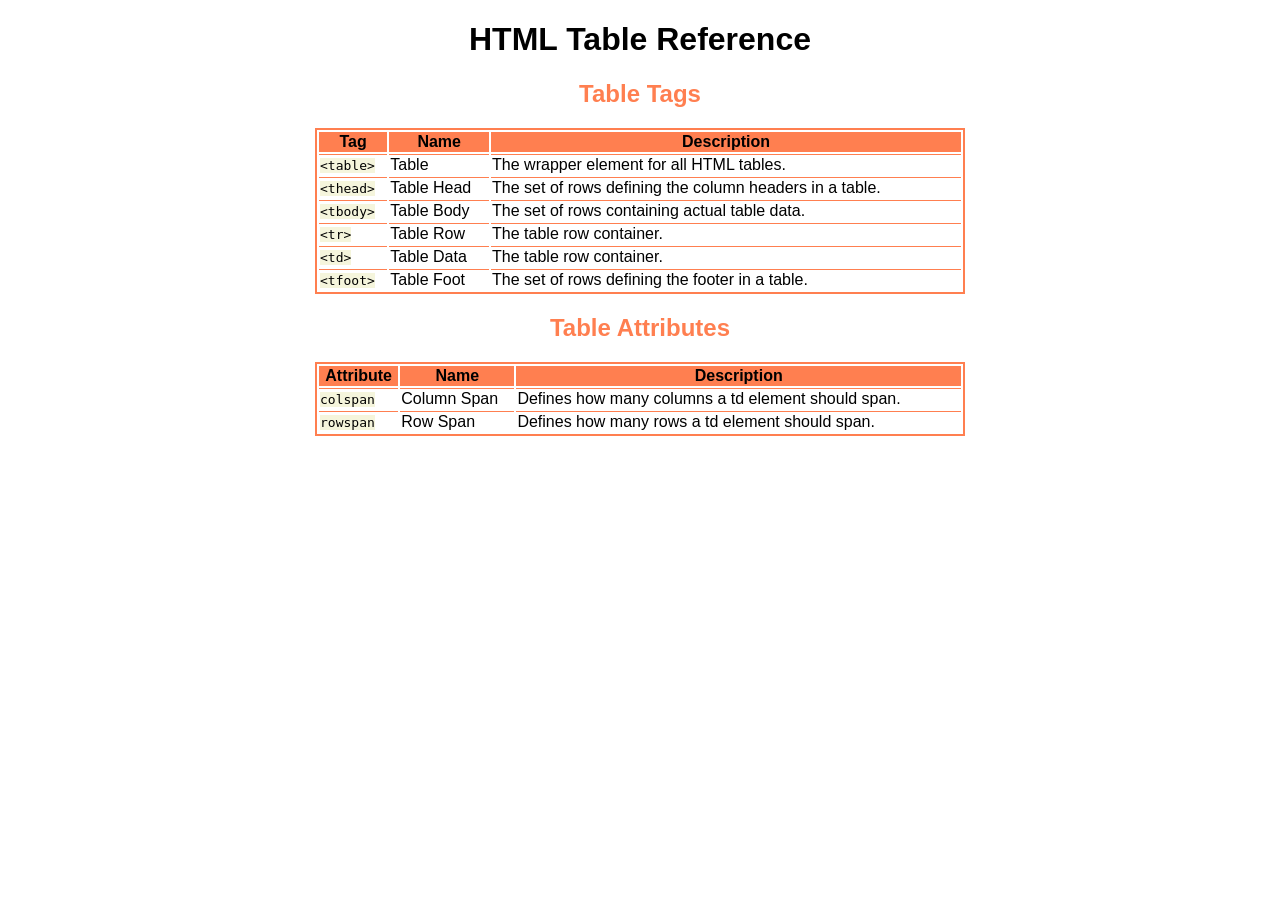
<file: index.html>
<!DOCTYPE html>
<html lang="en">
<head>
  <meta charset="UTF-8">
  <meta http-equiv="X-UA-Compatible" content="IE=edge">
  <meta name="viewport" content="width=device-width, initial-scale=1.0">
  <title>HTML Table Reference</title>
  <link rel="stylesheet" href="./styles.css" type="text/css">
</head>
<body>
  <h1 class="center">HTML Table Reference</h1>
  <h2>Table Tags</h2>
  <table>
    <thead>
      <tr>
        <th>Tag</th>
        <th>Name</th>
        <th>Description</th>
      </tr>
    </thead>
    <tbody>
      <tr>
        <td><span class="code">&lt;table&gt;</span></td>
        <td>Table</td>
        <td>The wrapper element for all HTML tables.</td>
      </tr>
      <tr>
        <td><span class="code">&lt;thead&gt;</span></td>
        <td>Table Head</td>
        <td>The set of rows defining the column headers in a table.</td>
      </tr>
      <tr>
        <td><span class="code">&lt;tbody&gt;</span></td>
        <td>Table Body</td>
        <td>The set of rows containing actual table data.</td>
      </tr>
      <tr>
        <td><span class="code">&lt;tr&gt;</span></td>
        <td>Table Row</td>
        <td>The table row container.</td>
      </tr>
      <tr>
        <td><span class="code">&lt;td&gt;</span></td>
        <td>Table Data</td>
        <td>The table row container.</td>
      </tr>
      <tr>
        <td><span class="code">&lt;tfoot&gt;</span></td>
        <td>Table Foot</td>
        <td>The set of rows defining the footer in a table.</td>
      </tr>
    </tbody>
  </table>
  <h2>Table Attributes</h2>
  <table>
    <thead>
      <tr>
        <th>Attribute</th>
        <th>Name</th>
        <th>Description</th>
      </tr>
    </thead>
    <tbody>
      <tr>
        <td><span class="code">colspan</span></td>
        <td>Column Span</td>
        <td>Defines how many columns a td element should span.</td>
      </tr>
      <tr>
        <td><span class="code">rowspan</span></td>
        <td>Row Span</td>
        <td>Defines how many rows a td element should span.</td>
      </tr>
    </tbody>
  </table>
</body>
</html>
</file>
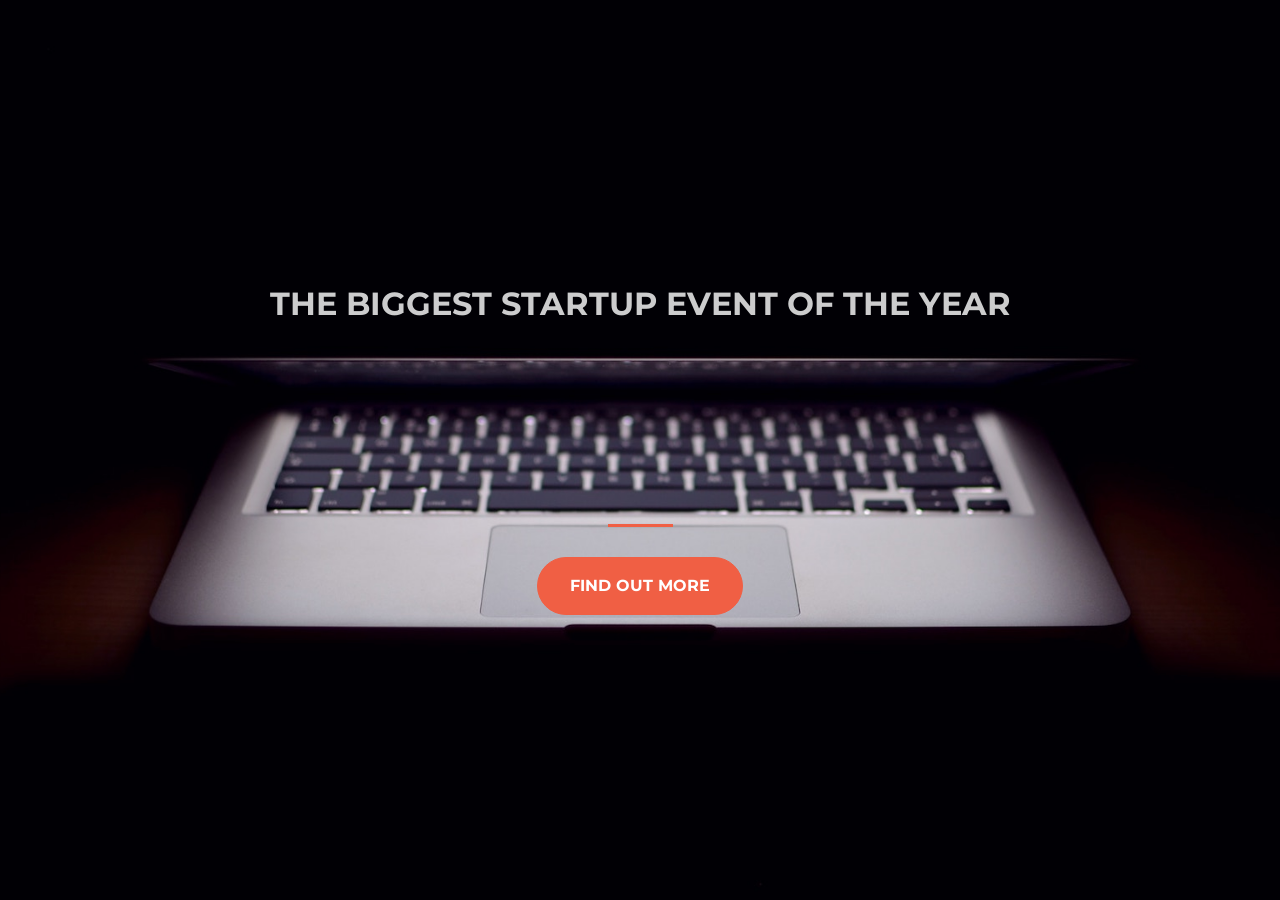
<file: index1.html>
<!DOCTYPE html>

<html>
   
    <head>
       
        <title>Startup</title>

        <!-- Google Fonts -->
        <link href="https://fonts.googleapis.com/css?family=Montserrat" rel="stylesheet">

        <!-- Bootstrap CSS from a CDN. This way you don't have to include the bootstrap file yourself -->
        <link rel="stylesheet" href="https://maxcdn.bootstrapcdn.com/bootstrap/4.0.0-alpha.6/css/bootstrap.min.css" integrity="sha384-rwoIResjU2yc3z8GV/NPeZWAv56rSmLldC3R/AZzGRnGxQQKnKkoFVhFQhNUwEyJ" crossorigin="anonymous">

        <!-- My own stylesheet -->
        <link href="style2.css" rel="stylesheet">
        
    </head>
    
    <body>
       
        <header class="startup text-center text-white d-flex">
            <div class="container my-auto">
                <div class="row">
                    <div class="col-lg-12 my-auto">
                        <h1 class="text-uppercase faded"><strong>the biggest startup event of the year</strong></h1>
                        <hr>
                    </div>
                    <div class="col-lg-12 my-auto">

                        <!-- Begin MailChimp Signup Form -->
                        <link href="//cdn-images.mailchimp.com/embedcode/slim-10_7.css" rel="stylesheet" type="text/css">
                        <style type="text/css">
                            #mc_embed_signup{ clear:left; font:14px Helvetica,Arial,sans-serif; }
                            /* Add your own MailChimp form style overrides in your site stylesheet or in this style block.
                           We recommend moving this block and the preceding CSS link to the HEAD of your HTML file. */
                        </style>
                        <div id="mc_embed_signup">
                            <form action="https://videostock.us11.list-manage.com/subscribe/post?u=9ad196fcf77ed2486ec8adc84&amp;id=cc67c22b65" method="post" id="mc-embedded-subscribe-form" name="mc-embedded-subscribe-form" class="validate" target="_blank" novalidate>
                                <div id="mc_embed_signup_scroll">
                                <!-- real people should not fill this in and expect good things - do not remove this or risk form bot signups-->
                                    <div style="position: absolute; left: -5000px;" aria-hidden="true">
                                        <input type="text" name="b_9ad196fcf77ed2486ec8adc84_cc67c22b65" tabindex="-1" value="">
                                    </div>
                                    <div class="clear">
                                        <input class="btn btn-primary btn-xl" type="submit" value="Find out more" name="subscribe" id="mc-embedded-subscribe" class="button">
                                    </div>
                                </div>
                            </form>
                        </div>
                        <!--End mc_embed_signup-->

                    </div>
                </div>
            </div>
        </header>

    </body>

</html>
</file>
<file: styles.css>
body {
  font-family: Arial, Helvetica, sans-serif;
}

h1 {
  text-align: center;
}

h2 {
  text-align: center;
  color: coral;
}

table {
  border: 2px solid coral;
  width: 650px;
  margin: 0 auto;
}

thead {
  vertical-align: middle;
  background-color: coral;
  border-color: inherit;
}

.code {
  font-family: monospace;
  background-color: beige;
}

td {
  border-top: 1px solid coral;
}
</file>
<file: style2.css>
body,
html {
  width: 100%;
  height: 100%; 
}

body {
  font-family: 'Montserrat', sans-serif;
}

hr {
  max-width: 65px;
  border-width: 3px;
  border-color: #F05F44; 
}

.faded {
  color: rgba(255, 255, 255, 0.8); 
}

header.startup {
  background-position: center;
  background-image: url("header.jpg");
  background-size: cover;
  height: 100%;
}

header.startup hr {
  margin-top: 200px;
  margin-bottom: 30px; 
}

header.startup h1 {
  font-size: 2rem; 
}

.btn {
  font-weight: 700;
  text-transform: uppercase;
  border-radius: 300px;
  font-family: 'Montserrat', sans-serif;
}

.btn-xl {
  padding: 1rem 2rem; 
}

.btn-primary {
  background-color: #F05F44;
  border-color: #F05F44; }

.btn-primary:hover {
  background-color: #ee4b08;
  border-color: #ee4b08;
  border-width: 5px;
  cursor: pointer;
}
</file>
